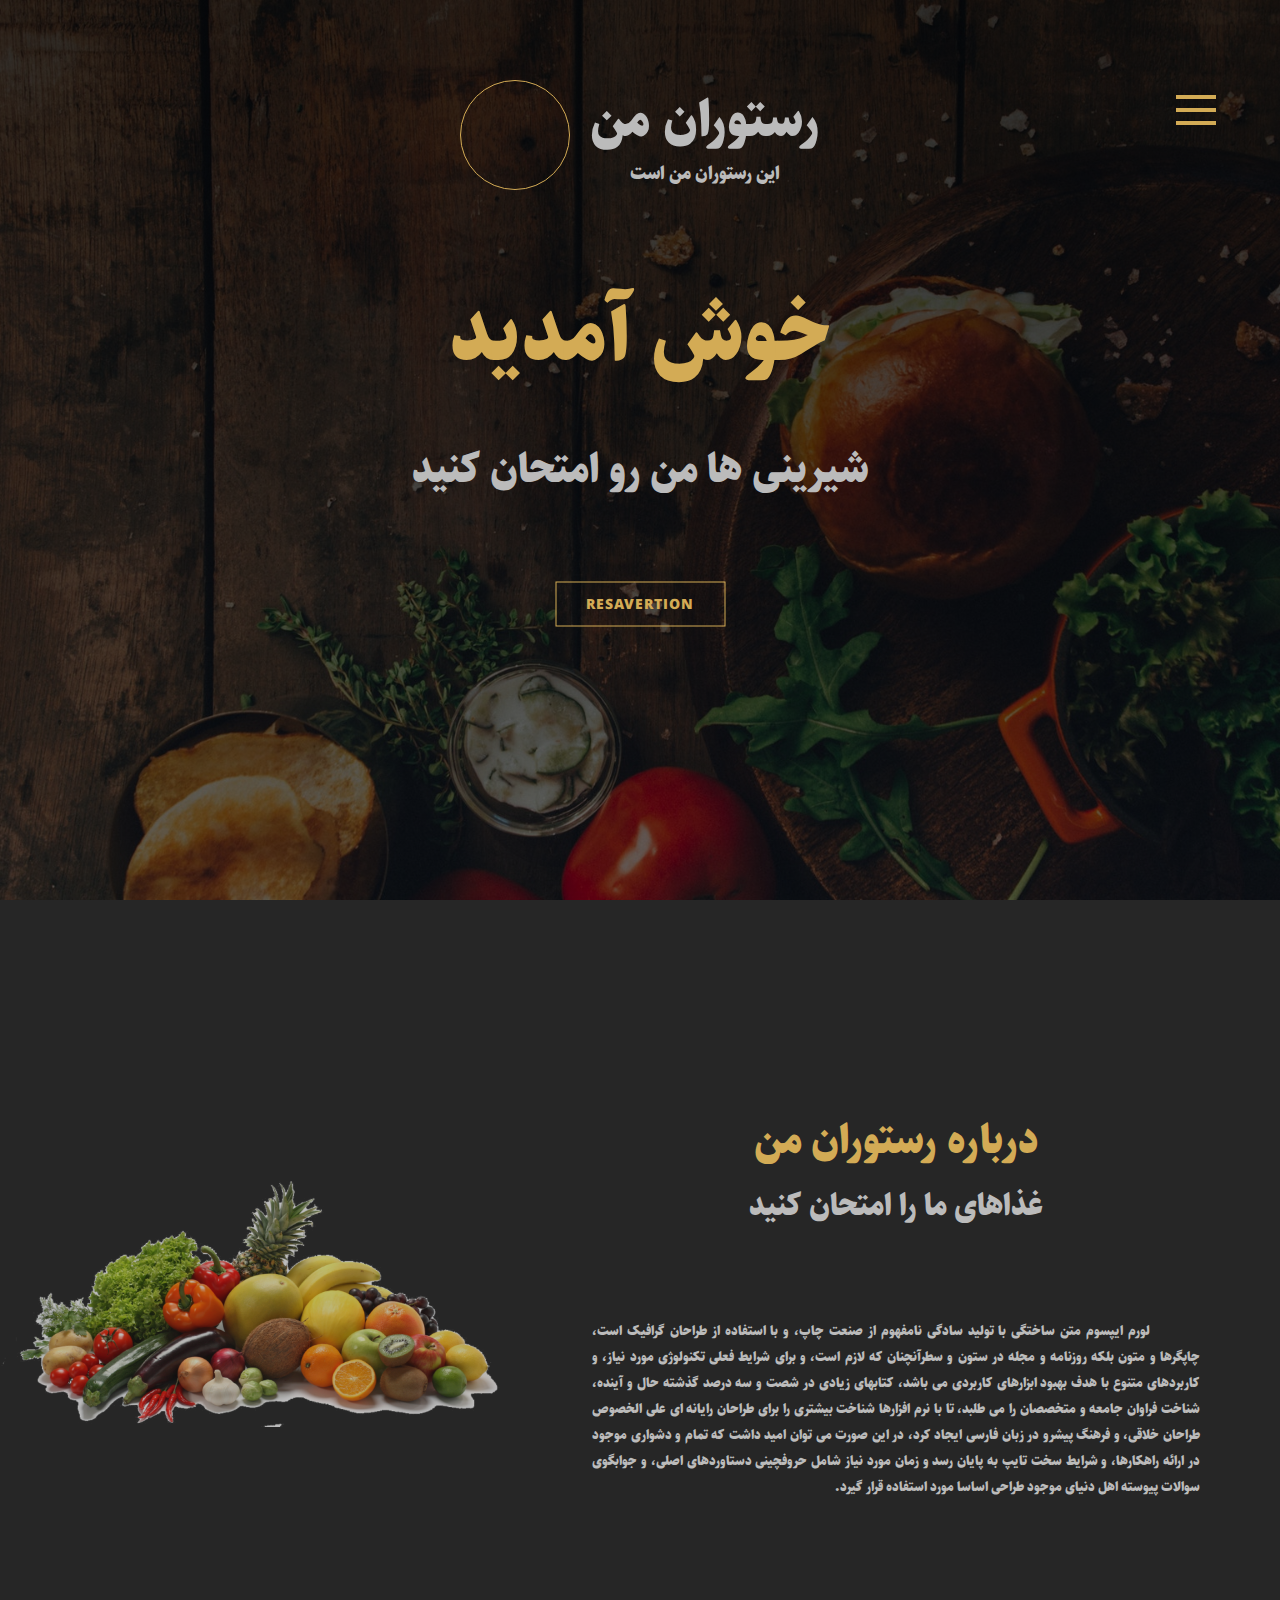
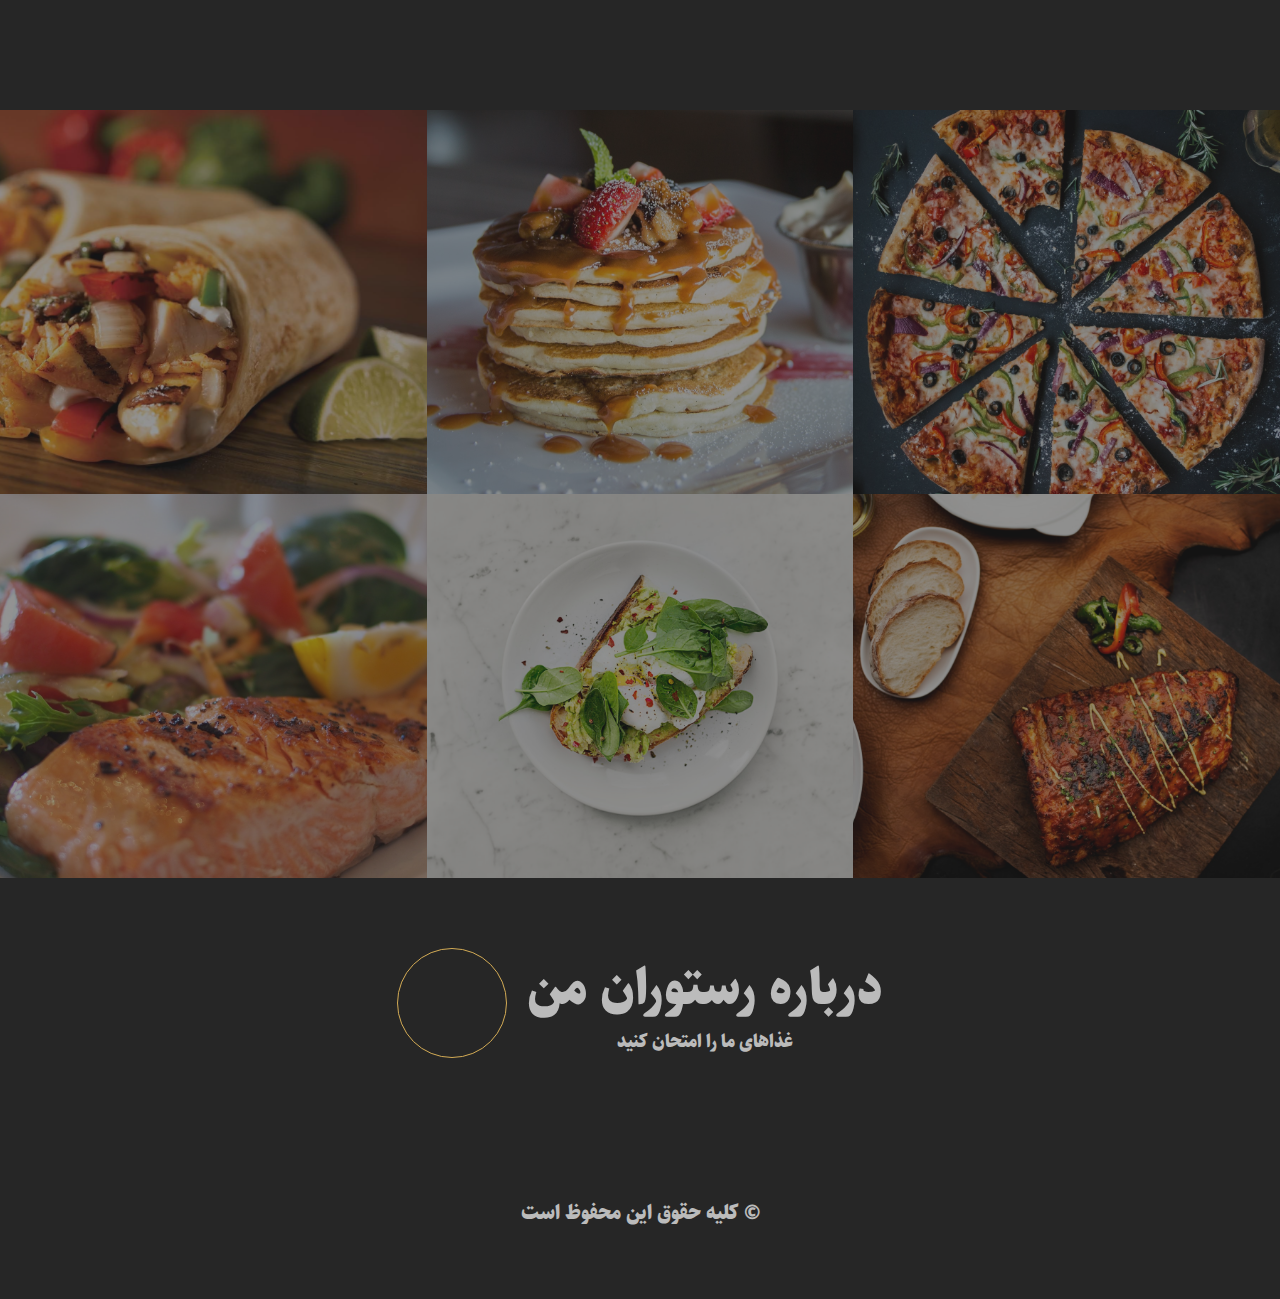
<file: index.html>
<!DOCTYPE html>
<html lang="en">

<head>
    <meta charset="UTF-8" />
    <meta http-equiv="X-UA-Compatible" content="IE=edge" />
    <meta name="viewport" content="width=device-width, initial-scale=1.0" />
    <link rel="stylesheet" href="https://use.fontawesome.com/releases/v5.5.0/css/all.css"
        integrity="sha384-B4dIYHKNBt8Bc12p+WXckhzcICo0wtJAoU8YZTY5qE0Id1GSseTk6S+L3BlXeVIU" crossorigin="anonymous" />
    <link
        href="https://fonts.googleapis.com/css?family=Dancing+Script:400,700|Josefin+Sans:300,400,600,700|Nunito:300,400,600,700"
        rel="stylesheet" />
    <link rel="stylesheet" href="css/main.css" />
    <title>sass project</title>
</head>

<body>
    <nav class="navbar">
        <input type="checkbox" class="checkbox" id="check" hidden />
        <div class="hanburger-menu">
            <label for="check" class="menu">
                <div class="menu-line menu-line-1"></div>
                <div class="menu-line menu-line-2"></div>
                <div class="menu-line menu-line-3"></div>
            </label>
        </div>
        <div class="navbar-navigation">
            <div class="navbar-navigation-left">
                <img src="images/nav-img-1.jpeg" class="left-img left-img-1" />
                <img src="images/nav-img-2.jpeg" class="left-img left-img-2" />
                <img src="images/nav-img-3.jpeg" class="left-img left-img-3" />
            </div>
            <div class="navbar-navigation-right">
                <ul class="nav-list">
                    <li class="nav-list-item">
                        <a href="" class="nav-list-link">خانه</a>
                    </li>
                    <li class="nav-list-item">
                        <a href="" class="nav-list-link">درباره ما</a>
                    </li>
                    <li class="nav-list-item">
                        <a href="" class="nav-list-link">گالری تصاویر</a>
                    </li>
                    <li class="nav-list-item">
                        <a href="" class="nav-list-link">رزور میز</a>
                    </li>
                    <li class="nav-list-item">
                        <a href="" class="nav-list-link">سرویس ها</a>
                    </li>
                    <li class="nav-list-item">
                        <a href="" class="nav-list-link">تماس با ما</a>
                    </li>
                </ul>
            </div>
        </div>
    </nav>
    <!-- start site header -->
    <div class="header">
        <div class="brand">
            <a href="" class="logo">
                <i class="fa fa-utensils"></i>
            </a>
            <div>
                <h1 class="main-name">رستوران من</h1>
                <p class="sub-name">این رستوران من است</p>
            </div>
        </div>
        <div class="header-banner">
            <h1 class="main-heading">خوش آمدید</h1>
            <p class="sub-heading">شیرینی ها من رو امتحان کنید</p>
            <button type="button" class="main-btn">resavertion</button>
        </div>
    </div>
    <!-- start about us -->
    <section class="about-us">
        <div class="about-us-left">
            <img src="images/about-us-img.png" alt="about us" />
        </div>
        <div class="about-us-right">
            <h1 class="main-heading">درباره رستوران من</h1>
            <p class="sub-heading">غذاهای ما را امتحان کنید</p>
            <div class="stars">
                <i class="fa fa-star-of-life star"></i>
                <i class="fa fa-star-of-life star"></i>
                <i class="fa fa-star-of-life star"></i>
            </div>
            <p class="descriptions">
                لورم ایپسوم متن ساختگی با تولید سادگی نامفهوم از صنعت چاپ، و با استفاده از طراحان گرافیک است، چاپگرها و
                متون بلکه روزنامه و مجله در ستون و سطرآنچنان که لازم است، و برای شرایط فعلی
                تکنولوژی مورد نیاز، و کاربردهای متنوع با هدف بهبود ابزارهای کاربردی می باشد، کتابهای زیادی در شصت و سه
                درصد گذشته حال و آینده، شناخت فراوان جامعه و متخصصان را می طلبد، تا با نرم
                افزارها شناخت بیشتری را برای طراحان رایانه ای علی الخصوص طراحان خلاقی، و فرهنگ پیشرو در زبان فارسی ایجاد
                کرد، در این صورت می توان امید داشت که تمام و دشواری موجود در ارائه
                راهکارها، و شرایط سخت تایپ به پایان رسد و زمان مورد نیاز شامل حروفچینی دستاوردهای اصلی، و جوابگوی سوالات
                پیوسته اهل دنیای موجود طراحی اساسا مورد استفاده قرار گیرد.
            </p>
        </div>
    </section>
    <!-- end about us -->
    <!-- start gallery : -->
    <div class="gallery">
        <div class="cards-wrapper">
            <div class="card">
                <div class="card-overlay">
                    <h1 class="car-overlay-heading">نام غذا</h1>
                    <p class="card-overlay-paragraph">قیمت : 500 تومان</p>
                    <button type="button" class="card-overlay-btn">سفارش</button>
                </div>
                <img src="images/gallery-img-1.jpeg" class="card-img" alt="" />
            </div>
            <div class="card">
                <div class="card-overlay">
                    <h1 class="car-overlay-heading">نام غذا</h1>
                    <p class="card-overlay-paragraph">قیمت : 500 تومان</p>
                    <button type="button" class="card-overlay-btn">سفارش</button>
                </div>
                <img src="images/gallery-img-2.jpeg" class="card-img" alt="" />
            </div>
            <div class="card">
                <div class="card-overlay">
                    <h1 class="car-overlay-heading">نام غذا</h1>
                    <p class="card-overlay-paragraph">قیمت : 500 تومان</p>
                    <button type="button" class="card-overlay-btn">سفارش</button>
                </div>
                <img src="images/gallery-img-3.jpeg" class="card-img" alt="" />
            </div>
            <div class="card">
                <div class="card-overlay">
                    <h1 class="car-overlay-heading">نام غذا</h1>
                    <p class="card-overlay-paragraph">قیمت : 500 تومان</p>
                    <button type="button" class="card-overlay-btn">سفارش</button>
                </div>
                <img src="images/gallery-img-4.jpeg" class="card-img" alt="" />
            </div>
            <div class="card">
                <div class="card-overlay">
                    <h1 class="car-overlay-heading">نام غذا</h1>
                    <p class="card-overlay-paragraph">قیمت : 500 تومان</p>
                    <button type="button" class="card-overlay-btn">سفارش</button>
                </div>
                <img src="images/gallery-img-5.jpeg" class="card-img" alt="" />
            </div>
            <div class="card">
                <div class="card-overlay">
                    <h1 class="car-overlay-heading">نام غذا</h1>
                    <p class="card-overlay-paragraph">قیمت : 500 تومان</p>
                    <button type="button" class="card-overlay-btn">سفارش</button>
                </div>
                <img src="images/gallery-img-6.jpeg" class="card-img" alt="" />
            </div>
        </div>
    </div>
    <!-- end gallery  -->
    <!-- start footer : -->
    <footer class="footer">
        <div class="footer-header">
            <a href="" class="logo">
                <i class="fa fa-utensils"></i>
            </a>
            <div>
                <h1 class="main-name">درباره رستوران من</h1>
                <p class="sub-name">غذاهای ما را امتحان کنید</p>
            </div>
        </div>
        <div class="footer-social-media">
            <ul class="social-media">
                <li class="social-media-item">
                    <a href="" class="social-media-link">
                        <i class="fab fa-facebook-square"></i>
                    </a>
                </li>
                <li class="social-media-item">
                    <a href="" class="social-media-link">
                        <i class="fab fa-facebook-square"></i>
                    </a>
                </li>
                <li class="social-media-item">
                    <a href="" class="social-media-link">
                        <i class="fab fa-facebook-square"></i>
                    </a>
                </li>
                <li class="social-media-item">
                    <a href="" class="social-media-link">
                        <i class="fab fa-facebook-square"></i>
                    </a>
                </li>
            </ul>
        </div>
        <div class="footer-copywrite">
            <p class="footer-copywrite-paragraph">&copy; کلیه حقوق این محفوظ است</p>
        </div>
    </footer>
    <!-- end footer -->
</body>

</html>
</file>
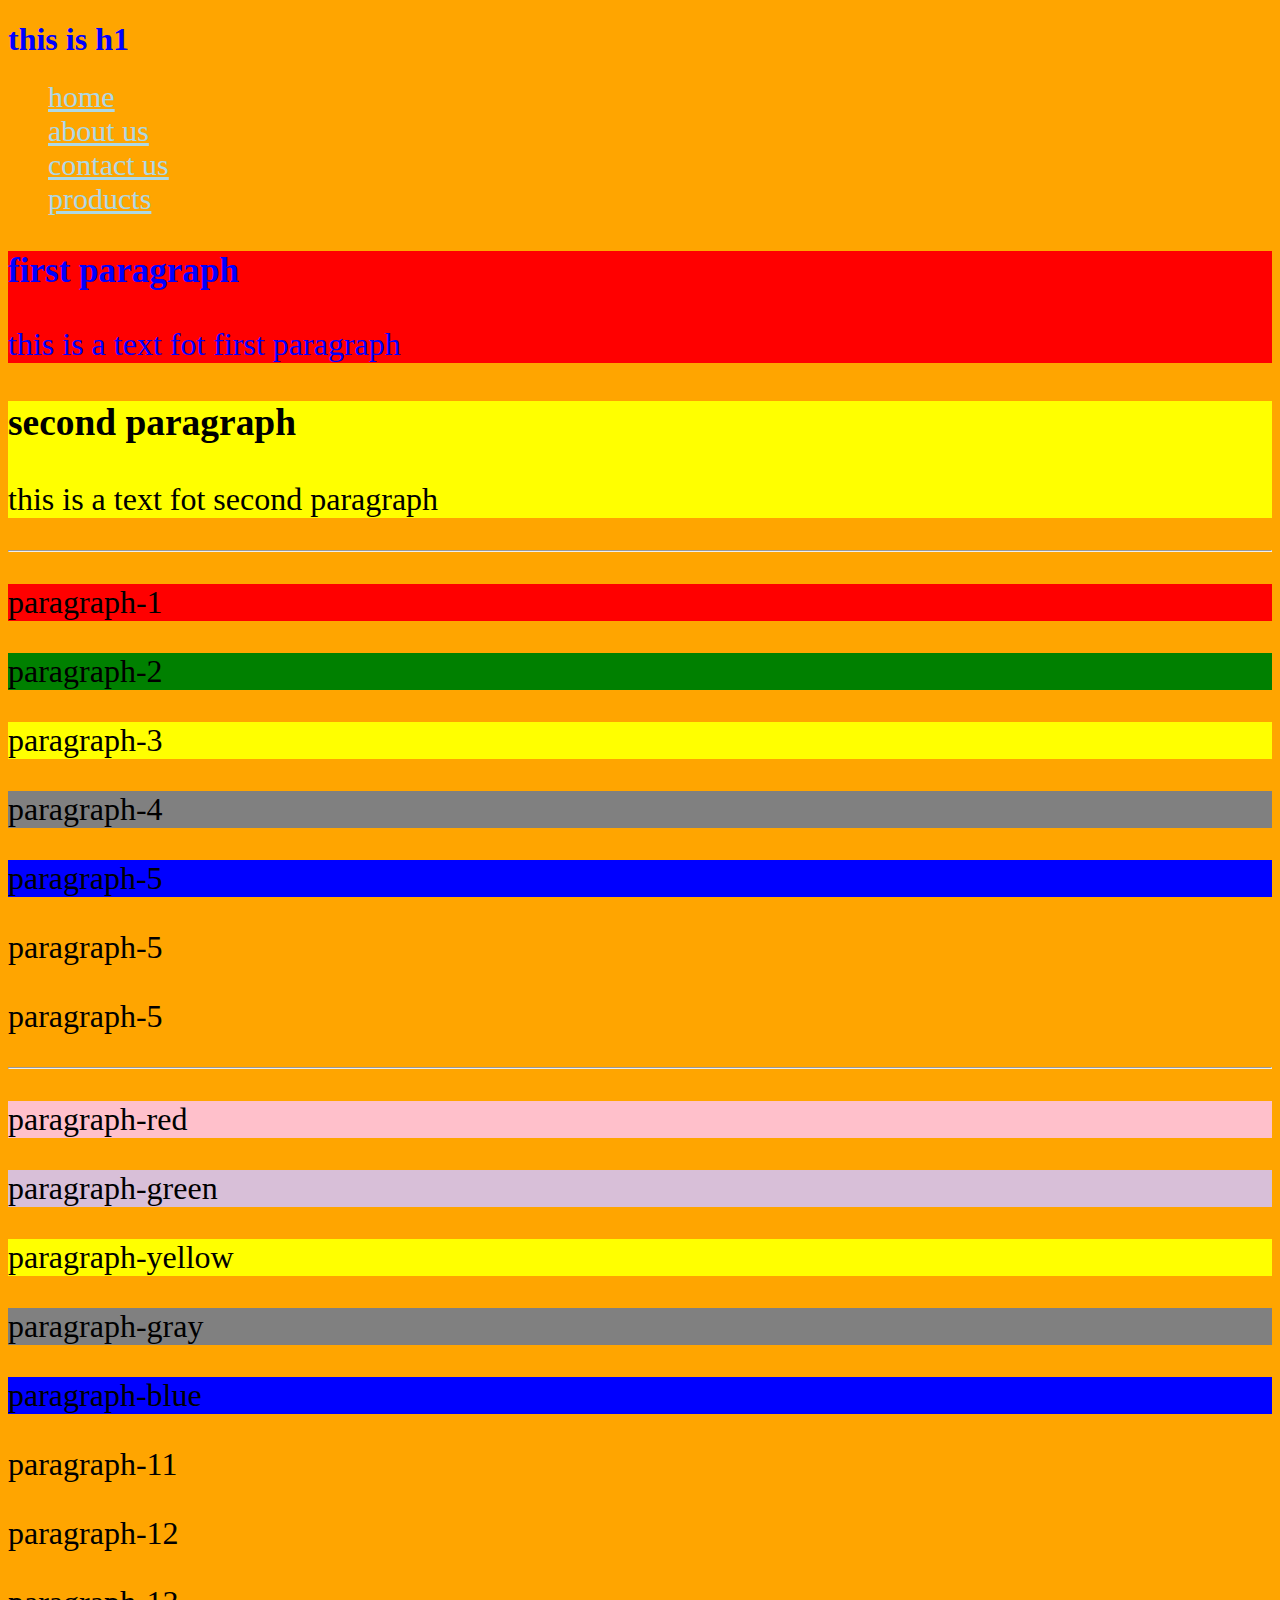
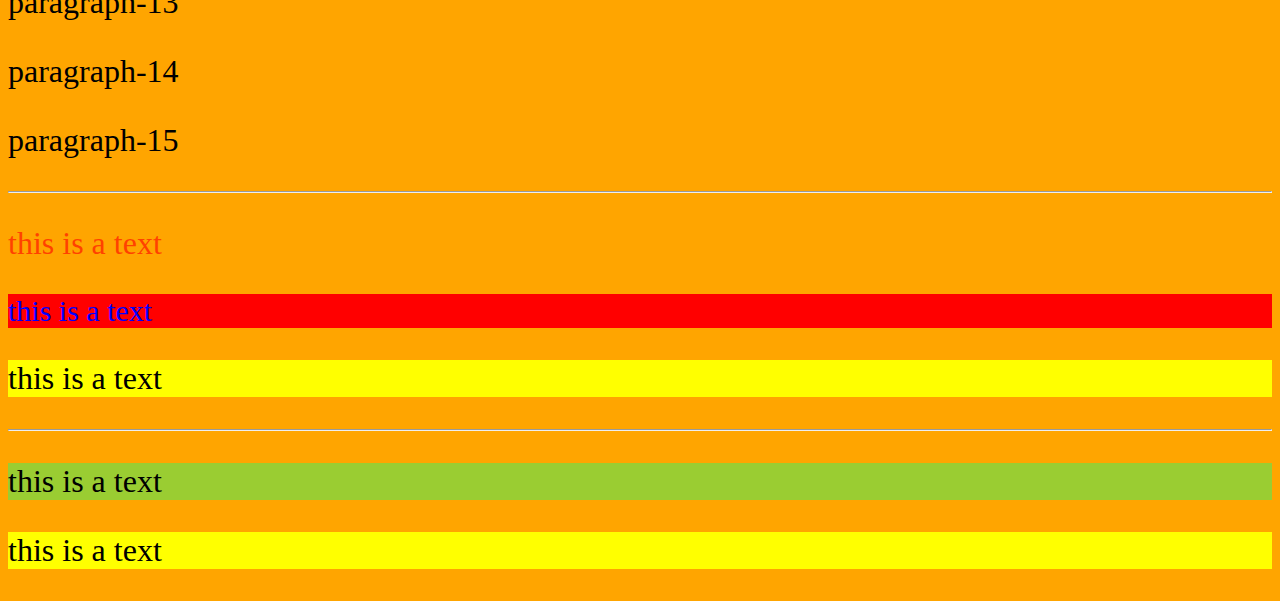
<file: ex/index.html>
<!DOCTYPE html>
<html lang="en">

<head>
    <meta charset="UTF-8">
    <meta http-equiv="X-UA-Compatible" content="IE=edge">
    <meta name="viewport" content="width=device-width, initial-scale=1.0">
    <title>Document</title>
    <link rel="stylesheet" href="css/main.css">
    <link rel="stylesheet" href="css/loop.css">
    <link rel="stylesheet" href="css/ex.css">
</head>

<body>
    <h1>this is h1</h1>
    <nav>
        <ul>
            <li><a href="">home</a></li>
            <li><a href="">about us</a></li>
            <li><a href="">contact us</a></li>
            <li><a href="">products</a></li>
        </ul>
    </nav>
    <div class="p1">
        <h3>first paragraph</h3>
        <p>this is a text fot first paragraph</p>
    </div>
    <div class="p2">
        <h3>second paragraph</h3>
        <p>this is a text fot second paragraph</p>
    </div>
    <hr>
    <div>
        <p class="paragraph-1">paragraph-1</p>
        <p class="paragraph-2">paragraph-2</p>
        <p class="paragraph-3">paragraph-3</p>
        <p class="paragraph-4">paragraph-4</p>
        <p class="paragraph-5">paragraph-5</p>
        <p class="paragraph-6">paragraph-5</p>
        <p class="paragraph-7">paragraph-5</p>
    </div>
    <hr>
    <div class="rr">
        <p class="paragraph-red">paragraph-red</p>
        <p class="paragraph-green">paragraph-green</p>
        <p class="paragraph-yellow">paragraph-yellow</p>
        <p class="paragraph-gray">paragraph-gray</p>
        <p class="paragraph-blue">paragraph-blue</p>
    </div>
    <div class="ssr">
        <p class="paragraph1">paragraph-11</p>
        <p class="paragraph2">paragraph-12</p>
        <p class="paragraph3">paragraph-13</p>
        <p class="paragraph4">paragraph-14</p>
        <p class="paragraph5">paragraph-15</p>
    </div>

    <hr>
    <div>
        <p class="p0">this is a text</p>
        <p class="p1">this is a text</p>
        <p class="p2">this is a text</p>
    </div>
    <hr>
    <div>
        <p class="p11">this is a text</p>
        <p class="p12">this is a text</p>
    </div>
</body>

</html>
</file>
<file: css/main.css>
@font-face {
  font-family: "sahel";
  src: url("../fonts/Sahel-Black.ttf");
}

.hanburger-menu .menu, .card-overlay, .card-img {
  width: 100%;
  height: 100%;
}

* {
  padding: 0;
  margin: 0;
}

*,
*::before,
*::after {
  -webkit-box-sizing: border-box;
          box-sizing: border-box;
}

body {
  background-color: #262626;
}

.navbar {
  position: relative;
  z-index: 200;
}

.navbar-navigation {
  display: -webkit-box;
  display: -ms-flexbox;
  display: flex;
}

.navbar-navigation-left {
  width: 50vw;
  height: 100vh;
  background-color: #262626;
  position: fixed;
  left: -50vw;
  transition: left 0.8s cubic-bezier(1, 0, 0, 1);
  -webkit-transition: left 0.8s cubic-bezier(1, 0, 0, 1);
  -moz-transition: left 0.8s cubic-bezier(1, 0, 0, 1);
  -ms-transition: left 0.8s cubic-bezier(1, 0, 0, 1);
  -o-transition: left 0.8s cubic-bezier(1, 0, 0, 1);
}

.navbar-navigation-left .left-img {
  width: 50%;
  position: absolute;
  -webkit-box-shadow: 0 15px 60px rgba(0, 0, 0, 0.4);
          box-shadow: 0 15px 60px rgba(0, 0, 0, 0.4);
  opacity: 0.7;
  border-radius: 10px;
  -webkit-border-radius: 10px;
  -moz-border-radius: 10px;
  -ms-border-radius: 10px;
  -o-border-radius: 10px;
}

.navbar-navigation-left .left-img-1 {
  top: 15%;
  left: 15%;
}

.navbar-navigation-left .left-img-2 {
  top: 35%;
  left: 25%;
}

.navbar-navigation-left .left-img-3 {
  top: 55%;
  left: 35%;
}

.navbar-navigation-right {
  width: 50vw;
  height: 100vh;
  background-color: #1f1d1d;
  display: -webkit-box;
  display: -ms-flexbox;
  display: flex;
  -webkit-box-pack: center;
      -ms-flex-pack: center;
          justify-content: center;
  -webkit-box-align: center;
      -ms-flex-align: center;
          align-items: center;
  position: fixed;
  right: -50vw;
  transition: right 0.8s cubic-bezier(1, 0, 0, 1);
  -webkit-transition: right 0.8s cubic-bezier(1, 0, 0, 1);
  -moz-transition: right 0.8s cubic-bezier(1, 0, 0, 1);
  -ms-transition: right 0.8s cubic-bezier(1, 0, 0, 1);
  -o-transition: right 0.8s cubic-bezier(1, 0, 0, 1);
}

.navbar-navigation .nav-list-item {
  list-style: none;
}

.navbar-navigation .nav-list-link {
  font-family: "sahel";
  font-size: 50px;
  color: #bbb;
  font-weight: 300;
  letter-spacing: 2px;
  text-transform: uppercase;
  text-decoration: none;
  display: block;
  text-align: center;
  margin: 20px;
  transition: all 0.3s;
  -webkit-transition: all 0.3s;
  -moz-transition: all 0.3s;
  -ms-transition: all 0.3s;
  -o-transition: all 0.3s;
}

.navbar-navigation .nav-list-link:hover {
  color: #d3ab55;
  letter-spacing: 4px;
}

.checkbox:checked ~ .navbar-navigation .navbar-navigation-left {
  left: 0;
}

.checkbox:checked ~ .navbar-navigation .navbar-navigation-right {
  right: 0;
}

.checkbox:checked ~ .hanburger-menu .menu {
  transform: rotateZ(90deg);
  -webkit-transform: rotateZ(90deg);
  -moz-transform: rotateZ(90deg);
  -ms-transform: rotateZ(90deg);
  -o-transform: rotateZ(90deg);
}

.checkbox:checked ~ .hanburger-menu .menu-line-1 {
  transform: rotateZ(-40deg);
  -webkit-transform: rotateZ(-40deg);
  -moz-transform: rotateZ(-40deg);
  -ms-transform: rotateZ(-40deg);
  -o-transform: rotateZ(-40deg);
}

.checkbox:checked ~ .hanburger-menu .menu-line-2 {
  opacity: 0;
}

.checkbox:checked ~ .hanburger-menu .menu-line-3 {
  transform: rotateZ(40deg);
  -webkit-transform: rotateZ(40deg);
  -moz-transform: rotateZ(40deg);
  -ms-transform: rotateZ(40deg);
  -o-transform: rotateZ(40deg);
}

.header {
  width: 100%;
  height: 100vh;
  position: relative;
  background: -webkit-gradient(linear, left top, left bottom, from(rgba(0, 0, 0, 0.8)), to(rgba(0, 0, 0, 0.6))), url("../images/bg.jpeg") center no-repeat;
  background: linear-gradient(rgba(0, 0, 0, 0.8), rgba(0, 0, 0, 0.6)), url("../images/bg.jpeg") center no-repeat;
  background-size: cover;
}

.header .brand {
  position: absolute;
  top: 15%;
  left: 50%;
  transform: translate(-50%, -50%);
  -webkit-transform: translate(-50%, -50%);
  -moz-transform: translate(-50%, -50%);
  -ms-transform: translate(-50%, -50%);
  -o-transform: translate(-50%, -50%);
  display: -webkit-box;
  display: -ms-flexbox;
  display: flex;
  -webkit-box-align: center;
      -ms-flex-align: center;
          align-items: center;
}

.header-banner {
  text-align: center;
  color: white;
  position: absolute;
  top: 50%;
  left: 50%;
  transform: translate(-50%, -50%);
  -webkit-transform: translate(-50%, -50%);
  -moz-transform: translate(-50%, -50%);
  -ms-transform: translate(-50%, -50%);
  -o-transform: translate(-50%, -50%);
}

.about-us {
  height: 90vh;
  display: -webkit-box;
  display: -ms-flexbox;
  display: flex;
  -webkit-box-align: center;
      -ms-flex-align: center;
          align-items: center;
}

.about-us-left {
  width: 40%;
}

.about-us-left img {
  width: 100%;
  opacity: 0.7;
}

.about-us-right {
  width: 60%;
  display: -webkit-box;
  display: -ms-flexbox;
  display: flex;
  padding: 0 80px;
  -webkit-box-orient: vertical;
  -webkit-box-direction: normal;
      -ms-flex-direction: column;
          flex-direction: column;
  -webkit-box-align: center;
      -ms-flex-align: center;
          align-items: center;
}

.about-us-right .main-heading {
  font-size: 40px;
  margin-bottom: 10px;
}

.about-us-right .sub-heading {
  font-size: 30px;
  margin-bottom: 10px;
}

.about-us .stars {
  margin: 30px 0;
}

.about-us .star {
  font-size: 15px;
  color: #d3ab55;
  margin-left: 10px;
}

.about-us .descriptions {
  font-family: "sahel";
  font-size: 13px;
  text-align: justify;
  color: #bbb;
  direction: rtl;
  line-height: 2;
}

.about-us .descriptions::first-letter {
  padding-right: 50px;
}

.gallery .cards-wrapper {
  display: -webkit-box;
  display: -ms-flexbox;
  display: flex;
  -ms-flex-wrap: wrap;
      flex-wrap: wrap;
}

.footer {
  padding: 70px 0;
  display: -webkit-box;
  display: -ms-flexbox;
  display: flex;
  -webkit-box-pack: center;
      -ms-flex-pack: center;
          justify-content: center;
  -webkit-box-align: center;
      -ms-flex-align: center;
          align-items: center;
  -webkit-box-orient: vertical;
  -webkit-box-direction: normal;
      -ms-flex-direction: column;
          flex-direction: column;
}

.footer-header {
  display: -webkit-box;
  display: -ms-flexbox;
  display: flex;
  -webkit-box-align: center;
      -ms-flex-align: center;
          align-items: center;
  margin-bottom: 70px;
}

.footer .social-media {
  display: -webkit-box;
  display: -ms-flexbox;
  display: flex;
  width: 300px;
  -webkit-box-pack: justify;
      -ms-flex-pack: justify;
          justify-content: space-between;
  margin-bottom: 70px;
}

.footer .social-media-item {
  list-style: none;
}

.footer .social-media-link {
  text-decoration: none;
  font-size: 50px;
  color: #bbb;
  transition: color 0.7s;
  -webkit-transition: color 0.7s;
  -moz-transition: color 0.7s;
  -ms-transition: color 0.7s;
  -o-transition: color 0.7s;
}

.footer .social-media-link:hover {
  color: #d3ab55;
}

.footer-copywrite-paragraph {
  font-size: 20px;
  direction: rtl;
  color: #bbb;
  font-family: "sahel";
}

.hanburger-menu {
  width: 40px;
  height: 40px;
  position: fixed;
  top: 10%;
  right: 5%;
  z-index: 300;
}

.hanburger-menu .menu {
  display: -webkit-box;
  display: -ms-flexbox;
  display: flex;
  -webkit-box-orient: vertical;
  -webkit-box-direction: normal;
      -ms-flex-direction: column;
          flex-direction: column;
  -ms-flex-pack: distribute;
      justify-content: space-around;
  cursor: pointer;
  -webkit-transition: -webkit-transform 0.4s;
  transition: -webkit-transform 0.4s;
  transition: transform 0.4s;
  transition: transform 0.4s, -webkit-transform 0.4s;
  -webkit-transition: transform 0.4s;
  -moz-transition: transform 0.4s;
  -ms-transition: transform 0.4s;
  -o-transition: transform 0.4s;
}

.hanburger-menu .menu-line {
  width: 100%;
  height: 4px;
  background-color: #d3ab55;
  transition: all 0.4s 0.4s;
  -webkit-transition: all 0.4s 0.4s;
  -moz-transition: all 0.4s 0.4s;
  -ms-transition: all 0.4s 0.4s;
  -o-transition: all 0.4s 0.4s;
  -webkit-transform-origin: right;
          transform-origin: right;
}

.logo {
  display: -webkit-box;
  display: -ms-flexbox;
  display: flex;
  -webkit-box-pack: center;
      -ms-flex-pack: center;
          justify-content: center;
  -webkit-box-align: center;
      -ms-flex-align: center;
          align-items: center;
  font-size: 70px;
  color: #d3ab55;
  width: 110px;
  height: 110px;
  border: 1px solid #d3ab55;
  margin-right: 20px;
  border-radius: 50%;
  -webkit-border-radius: 50%;
  -moz-border-radius: 50%;
  -ms-border-radius: 50%;
  -o-border-radius: 50%;
}

.main-name {
  font-family: "sahel";
  font-size: 50px;
  color: #bbb;
  font-weight: 300;
  letter-spacing: 2px;
  text-transform: uppercase;
}

.sub-name {
  color: #bbb;
  text-align: center;
  font-family: "sahel";
  font-size: 18px;
  font-weight: 300;
  letter-spacing: 2px;
  text-transform: uppercase;
}

.main-heading {
  font-family: "sahel";
  font-size: 80px;
  font-weight: 300;
  color: #d3ab55;
  margin-bottom: 40px;
}

.sub-heading {
  font-family: "sahel";
  font-size: 40px;
  font-weight: 300;
  color: #bbb;
  margin-bottom: 80px;
}

.main-btn {
  width: 170px;
  height: 45px;
  font-family: "sahel";
  font-size: 14px;
  letter-spacing: 1px;
  text-transform: uppercase;
  color: #d3ab55;
  background-color: transparent;
  border: 1px solid #d3ab55;
  transition: all 0.5s;
  cursor: pointer;
  -webkit-transition: all 0.5s;
  -moz-transition: all 0.5s;
  -ms-transition: all 0.5s;
  -o-transition: all 0.5s;
}

.main-btn:hover {
  color: #000;
  background-color: #d3ab55;
}

.card {
  width: 33.3333%;
  height: 30vw;
  position: relative;
  overflow: hidden;
}

.card-overlay {
  display: -webkit-box;
  display: -ms-flexbox;
  display: flex;
  -webkit-box-pack: center;
      -ms-flex-pack: center;
          justify-content: center;
  -webkit-box-align: center;
      -ms-flex-align: center;
          align-items: center;
  position: absolute;
  top: -100%;
  left: 0;
  background-color: rgba(211, 171, 85, 0.6);
  color: #fff;
  z-index: 10;
  -webkit-box-orient: vertical;
  -webkit-box-direction: normal;
      -ms-flex-direction: column;
          flex-direction: column;
  transition: top 0.5s;
  -webkit-transition: top 0.5s;
  -moz-transition: top 0.5s;
  -ms-transition: top 0.5s;
  -o-transition: top 0.5s;
  -webkit-transform-origin: top;
          transform-origin: top;
}

.card-overlay-heading {
  font-family: "sahel";
  font-size: 3px;
  font-weight: 300;
  letter-spacing: 2px;
  text-transform: uppercase;
}

.card-overlay-paragraph {
  font-family: "sahel";
  font-size: 30px;
  margin-bottom: 30px;
  font-weight: 300;
  letter-spacing: 2px;
  text-transform: uppercase;
}

.card-overlay-btn {
  width: 150px;
  height: 40px;
  color: #d3ab55;
  background-color: #fff;
  font-family: "sahel";
  font-size: 14px;
  border: 1px solid #d3ab55;
  border-radius: 30px;
  -webkit-border-radius: 30px;
  -moz-border-radius: 30px;
  -ms-border-radius: 30px;
  -o-border-radius: 30px;
  cursor: pointer;
}

.card-img {
  -o-object-fit: cover;
     object-fit: cover;
  opacity: 0.5;
}

.card:hover .card-overlay {
  top: 0;
}
/*# sourceMappingURL=main.css.map */
</file>
<file: ex/css/main.css>
p {
  font-size: 2rem;
}

h1 {
  color: blue;
}

body {
  background-color: orange;
}

nav ul {
  list-style: none;
}

nav li {
  font-size: 30px;
}

nav a {
  transition: color 1s, background-color 1s;
  -webkit-transition: color 1s, background-color 1s;
  -moz-transition: color 1s, background-color 1s;
  -ms-transition: color 1s, background-color 1s;
  -o-transition: color 1s, background-color 1s;
  background-color: transparent;
  color: lightblue;
}

nav a:hover {
  color: blue;
  background-color: turquoise;
}

.p1 {
  font-size: 30px;
  background-color: wheat;
}

.p1 {
  color: blue;
}

.p2 {
  font-size: 32px;
}
/*# sourceMappingURL=main.css.map */
</file>
<file: ex/css/loop.css>
p {
  font-size: 2em;
}

.paragraph-1 {
  background-color: red;
}

.paragraph-2 {
  background-color: green;
}

.paragraph-3 {
  background-color: yellow;
}

.paragraph-4 {
  background-color: gray;
}

.paragraph-5 {
  background-color: blue;
}

.paragraph-red {
  background-color: pink;
}

.paragraph-green {
  background-color: thistle;
}

.paragraph-yellow {
  background-color: yellow;
}

.paragraph-gray {
  background-color: gray;
}

.paragraph-blue {
  background-color: blue;
}
/*# sourceMappingURL=loop.css.map */
</file>
<file: ex/css/ex.css>
p {
  font-size: 2rem;
}

.p1 {
  background-color: red;
}

.p2 {
  background-color: yellow;
}

.p11 {
  background-color: yellowgreen;
}

.p12 {
  background-color: yellow;
}

p.p0 {
  font-size: 3rem;
  opacity: .6;
}

p.p0 {
  transition: color 1s, background-color 1s;
  -webkit-transition: color 1s, background-color 1s;
  -moz-transition: color 1s, background-color 1s;
  -ms-transition: color 1s, background-color 1s;
  -o-transition: color 1s, background-color 1s;
  font-size: 2rem;
  color: red;
}

.p0:hover {
  color: yellow;
  background-color: blueviolet;
}
/*# sourceMappingURL=ex.css.map */
</file>
